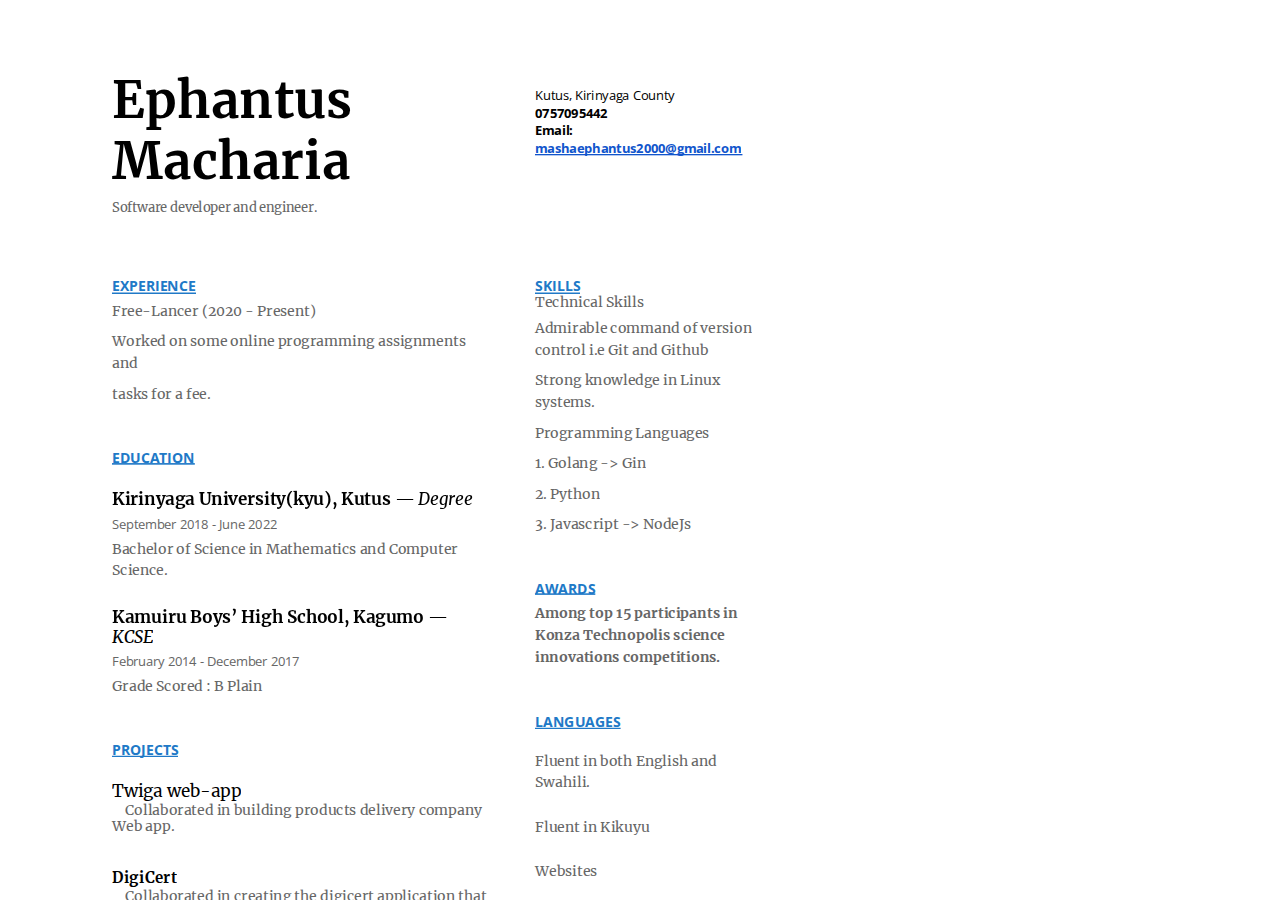
<file: templates/index.html>
<!DOCTYPE html>
<!-- Created by pdf2htmlEX (https://github.com/pdf2htmlEX/pdf2htmlEX) -->
<html xmlns="http://www.w3.org/1999/xhtml">
<head>
<meta charset="utf-8"/>
<meta name="generator" content="pdf2htmlEX"/>
<meta http-equiv="X-UA-Compatible" content="IE=edge,chrome=1"/>
<style type="text/css">
/* ! 
 * Base CSS for pdf2htmlEX
 * Copyright 2012,2013 Lu Wang <coolwanglu@gmail.com> 
 * https://github.com/pdf2htmlEX/pdf2htmlEX/blob/master/share/LICENSE
*/
body {
    zoom: 1.4;
}

#sidebar{
    position:absolute;
    top:0;
    left:0;
    bottom:0;
    width:250px;
    padding:0;
    margin:0;
    overflow:auto
}
#page-container{
    position:absolute;
    top:0;
    left:0;
    margin:0;
    padding:0;
    border:0
}
@media screen{
    #sidebar.opened+#page-container{
        left:250px
    }
    #page-container{
        bottom:0;
        right:0;
        overflow:auto
    }
    .loading-indicator{
        display:none
    }
    .loading-indicator.active{
        display:block;
        position:absolute;
        width:64px;
        height:64px;
        top:50%;
        left:50%;
        margin-top:-32px;
        margin-left:-32px
    }
    .loading-indicator img{
        position:absolute;
        top:0;
        left:0;
        bottom:0;
        right:0
    }
}
@media print{
    @page{
        margin:0
    }
    html{
        margin:0
    }
    body{
        margin:0;
        -webkit-print-color-adjust:exact
    }
    #sidebar{
        display:none
    }
    #page-container{
        width:auto;
        height:auto;
        overflow:visible;
        background-color:transparent
    }
    .d{
        display:none
    }
}
.pf{
    position:relative;
    background-color:white;
    overflow:hidden;
    margin:0;
    border:0
}
.pc{
    position:absolute;
    border:0;
    padding:0;
    margin:0;
    top:0;
    left:0;
    width:100%;
    height:100%;
    overflow:hidden;
    display:block;
    transform-origin:0 0;
    -ms-transform-origin:0 0;
    -webkit-transform-origin:0 0
}
.pc.opened{
    display:block
}
.bf{
    position:absolute;
    border:0;
    margin:0;
    top:0;
    bottom:0;
    width:100%;
    height:100%;
    -ms-user-select:none;
    -moz-user-select:none;
    -webkit-user-select:none;
    user-select:none
}
.bi{
    position:absolute;
    border:0;
    margin:0;
    -ms-user-select:none;
    -moz-user-select:none;
    -webkit-user-select:none;
    user-select:none
}
@media print{
    .pf{
        margin:0;
        box-shadow:none;
        page-break-after:always;
        page-break-inside:avoid
    }
    @-moz-document url-prefix(){
        .pf{
            overflow:visible;
            border:1px solid #fff
        }
        .pc{
            overflow:visible
        }
    }
}
.c{
    position:absolute;
    border:0;
    padding:0;
    margin:0;
    overflow:hidden;
    display:block
}
.t{
    position:absolute;
    white-space:pre;
    font-size:1px;
    transform-origin:0 100%;
    -ms-transform-origin:0 100%;
    -webkit-transform-origin:0 100%;
    unicode-bidi:bidi-override;
    -moz-font-feature-settings:"liga" 0
}
.t:after{
    content:''
}
.t:before{
    content:'';
    display:inline-block
}
.t span{
    position:relative;
    unicode-bidi:bidi-override
}
._{
    display:inline-block;
    color:transparent;
    z-index:-1
}
::selection{
    background:rgba(127,255,255,0.4)
}
::-moz-selection{
    background:rgba(127,255,255,0.4)
}
.pi{
    display:none
}
.d{
    position:absolute;
    transform-origin:0 100%;
    -ms-transform-origin:0 100%;
    -webkit-transform-origin:0 100%
}
.it{
    border:0;
    background-color:rgba(255,255,255,0.0)
}
.ir:hover{
    cursor:pointer
}
</style> 
<style type="text/css">
.ff0{font-family:sans-serif;visibility:hidden;}
@font-face{font-family:ff1;src:url('[data-uri]')format("woff");}.ff1{font-family:ff1;line-height:1.117000;font-style:normal;font-weight:normal;visibility:visible;}
@font-face{font-family:ff2;src:url('[data-uri]')format("woff");}.ff2{font-family:ff2;line-height:1.099000;font-style:normal;font-weight:normal;visibility:visible;}
@font-face{font-family:ff3;src:url('[data-uri]')format("woff");}.ff3{font-family:ff3;line-height:1.093750;font-style:normal;font-weight:normal;visibility:visible;}
@font-face{font-family:ff4;src:url('[data-uri]')format("woff");}.ff4{font-family:ff4;line-height:1.094238;font-style:normal;font-weight:normal;visibility:visible;}
@font-face{font-family:ff5;src:url('[data-uri]')format("woff");}.ff5{font-family:ff5;line-height:1.003000;font-style:normal;font-weight:normal;visibility:visible;}
.m0{transform:matrix(0.250000,0.000000,0.000000,0.250000,0,0);-ms-transform:matrix(0.250000,0.000000,0.000000,0.250000,0,0);-webkit-transform:matrix(0.250000,0.000000,0.000000,0.250000,0,0);}
.m1{transform:none;-ms-transform:none;-webkit-transform:none;}
.v0{vertical-align:0.000000px;}
.ls1{letter-spacing:0.000000px;}
.ls0{letter-spacing:11.376150px;}
.sc_{text-shadow:none;}
.sc0{text-shadow:-0.015em 0 transparent,0 0.015em transparent,0.015em 0 transparent,0 -0.015em  transparent;}
@media screen and (-webkit-min-device-pixel-ratio:0){
.sc_{-webkit-text-stroke:0px transparent;}
.sc0{-webkit-text-stroke:0.015em transparent;text-shadow:none;}
}
.ws0{word-spacing:-34.128000px;}
.ws4{word-spacing:-10.428000px;}
.ws2{word-spacing:-9.480000px;}
.ws3{word-spacing:-0.048000px;}
.ws1{word-spacing:-0.040000px;}
.ws5{word-spacing:0.000000px;}
._0{margin-left:-9.480000px;}
.fc3{color:rgb(32,121,199);}
.fc2{color:rgb(17,85,204);}
.fc1{color:rgb(102,102,102);}
.fc0{color:rgb(0,0,0);}
.fs1{font-size:36.000000px;}
.fs2{font-size:39.999999px;}
.fs4{font-size:44.000001px;}
.fs3{font-size:48.000000px;}
.fs0{font-size:144.000000px;}
.y0{bottom:-0.500000px;}
.y4{bottom:9.360000px;}
.y20{bottom:9.899998px;}
.y1f{bottom:21.899998px;}
.y3{bottom:32.939992px;}
.y1e{bottom:33.899998px;}
.y9{bottom:37.109993px;}
.y1d{bottom:46.439998px;}
.y8{bottom:49.859985px;}
.y36{bottom:56.609998px;}
.y7{bottom:62.609985px;}
.y35{bottom:69.359998px;}
.y21{bottom:69.449952px;}
.y6{bottom:75.359985px;}
.y2{bottom:76.439984px;}
.y1c{bottom:83.399998px;}
.y1b{bottom:95.399998px;}
.y34{bottom:96.649996px;}
.y1a{bottom:108.229998px;}
.ya{bottom:114.449952px;}
.y33{bottom:128.149996px;}
.y19{bottom:138.150028px;}
.y32{bottom:159.899998px;}
.y31{bottom:175.399996px;}
.y18{bottom:183.650028px;}
.y17{bottom:201.610028px;}
.y30{bottom:203.400028px;}
.y16{bottom:217.980028px;}
.y15{bottom:232.730028px;}
.y2f{bottom:249.150028px;}
.y2e{bottom:264.900028px;}
.y14{bottom:266.400028px;}
.y2d{bottom:280.650029px;}
.y13{bottom:281.900028px;}
.y2c{bottom:298.650028px;}
.y12{bottom:299.860058px;}
.y11{bottom:316.730058px;}
.y2b{bottom:344.400059px;}
.y10{bottom:346.650058px;}
.y2a{bottom:366.150059px;}
.y29{bottom:387.900059px;}
.yf{bottom:392.400059px;}
.y28{bottom:409.650059px;}
.ye{bottom:414.150058px;}
.yd{bottom:429.900059px;}
.y27{bottom:431.400058px;}
.y26{bottom:447.150059px;}
.yc{bottom:451.650059px;}
.y25{bottom:468.900058px;}
.yb{bottom:469.650058px;}
.y24{bottom:484.650059px;}
.y23{bottom:502.650058px;}
.y22{bottom:514.650058px;}
.y1{bottom:631.200012px;}
.y5{bottom:645.450012px;}
.h4{height:29.844000px;}
.h6{height:30.708984px;}
.h7{height:30.744141px;}
.ha{height:33.159999px;}
.h10{height:33.879999px;}
.h9{height:34.160155px;}
.hc{height:36.144000px;}
.he{height:37.268001px;}
.hd{height:39.792000px;}
.hb{height:40.656000px;}
.h5{height:104.249985px;}
.h2{height:118.499985px;}
.h3{height:121.968000px;}
.h8{height:516.750060px;}
.hf{height:561.750060px;}
.h0{height:792.000000px;}
.h1{height:792.500000px;}
.w3{width:191.999940px;}
.w2{width:302.250000px;}
.w0{width:612.000000px;}
.w1{width:612.500000px;}
.x0{left:0.000000px;}
.x2{left:7.500000px;}
.x4{left:16.976257px;}
.x1{left:72.449997px;}
.x3{left:374.700010px;}
@media print{
.v0{vertical-align:0.000000pt;}
.ls1{letter-spacing:0.000000pt;}
.ls0{letter-spacing:15.168200pt;}
.ws0{word-spacing:-45.504000pt;}
.ws4{word-spacing:-13.904000pt;}
.ws2{word-spacing:-12.640000pt;}
.ws3{word-spacing:-0.064000pt;}
.ws1{word-spacing:-0.053333pt;}
.ws5{word-spacing:0.000000pt;}
._0{margin-left:-12.640000pt;}
.fs1{font-size:48.000000pt;}
.fs2{font-size:53.333332pt;}
.fs4{font-size:58.666668pt;}
.fs3{font-size:64.000000pt;}
.fs0{font-size:192.000000pt;}
.y0{bottom:-0.666667pt;}
.y4{bottom:12.480000pt;}
.y20{bottom:13.199997pt;}
.y1f{bottom:29.199997pt;}
.y3{bottom:43.919989pt;}
.y1e{bottom:45.199997pt;}
.y9{bottom:49.479990pt;}
.y1d{bottom:61.919997pt;}
.y8{bottom:66.479980pt;}
.y36{bottom:75.479997pt;}
.y7{bottom:83.479980pt;}
.y35{bottom:92.479997pt;}
.y21{bottom:92.599936pt;}
.y6{bottom:100.479980pt;}
.y2{bottom:101.919978pt;}
.y1c{bottom:111.199997pt;}
.y1b{bottom:127.199997pt;}
.y34{bottom:128.866661pt;}
.y1a{bottom:144.306664pt;}
.ya{bottom:152.599936pt;}
.y33{bottom:170.866661pt;}
.y19{bottom:184.200038pt;}
.y32{bottom:213.199997pt;}
.y31{bottom:233.866661pt;}
.y18{bottom:244.866704pt;}
.y17{bottom:268.813371pt;}
.y30{bottom:271.200038pt;}
.y16{bottom:290.640038pt;}
.y15{bottom:310.306704pt;}
.y2f{bottom:332.200037pt;}
.y2e{bottom:353.200037pt;}
.y14{bottom:355.200037pt;}
.y2d{bottom:374.200038pt;}
.y13{bottom:375.866704pt;}
.y2c{bottom:398.200038pt;}
.y12{bottom:399.813411pt;}
.y11{bottom:422.306744pt;}
.y2b{bottom:459.200078pt;}
.y10{bottom:462.200078pt;}
.y2a{bottom:488.200078pt;}
.y29{bottom:517.200078pt;}
.yf{bottom:523.200078pt;}
.y28{bottom:546.200078pt;}
.ye{bottom:552.200077pt;}
.yd{bottom:573.200078pt;}
.y27{bottom:575.200077pt;}
.y26{bottom:596.200078pt;}
.yc{bottom:602.200078pt;}
.y25{bottom:625.200077pt;}
.yb{bottom:626.200078pt;}
.y24{bottom:646.200078pt;}
.y23{bottom:670.200077pt;}
.y22{bottom:686.200078pt;}
.y1{bottom:841.600016pt;}
.y5{bottom:860.600016pt;}
.h4{height:39.792000pt;}
.h6{height:40.945313pt;}
.h7{height:40.992188pt;}
.ha{height:44.213332pt;}
.h10{height:45.173332pt;}
.h9{height:45.546874pt;}
.hc{height:48.192000pt;}
.he{height:49.690668pt;}
.hd{height:53.056000pt;}
.hb{height:54.208000pt;}
.h5{height:138.999980pt;}
.h2{height:157.999980pt;}
.h3{height:162.624000pt;}
.h8{height:689.000080pt;}
.hf{height:749.000080pt;}
.h0{height:1056.000000pt;}
.h1{height:1056.666667pt;}
.w3{width:255.999920pt;}
.w2{width:403.000000pt;}
.w0{width:816.000000pt;}
.w1{width:816.666667pt;}
.x0{left:0.000000pt;}
.x2{left:10.000000pt;}
.x4{left:22.635010pt;}
.x1{left:96.599996pt;}
.x3{left:499.600013pt;}
}
</style>
<script>
/*
 Copyright 2012 Mozilla Foundation 
 Copyright 2013 Lu Wang <coolwanglu@gmail.com>
 Apachine License Version 2.0 
*/
(function() {
    function b(a, b, e, f) {
        var c = (a.className || "").split(/\s+/g);
        "" === c[0] && c.shift();
        var d = c.indexOf(b);
        0 > d && e && c.push(b);
        0 <= d && f && c.splice(d, 1);
        a.className = c.join(" ");
        return 0 <= d
    }
    if (!("classList" in document.createElement("div"))) {
        var e = {
            add: function(a) {
                b(this.element, a, !0, !1)
            },
            contains: function(a) {
                return b(this.element, a, !1, !1)
            },
            remove: function(a) {
                b(this.element, a, !1, !0)
            },
            toggle: function(a) {
                b(this.element, a, !0, !0)
            }
        };
        Object.defineProperty(HTMLElement.prototype, "classList", {
            get: function() {
                if (this._classList) return this._classList;
                var a = Object.create(e, {
                    element: {
                        value: this,
                        writable: !1,
                        enumerable: !0
                    }
                });
                Object.defineProperty(this, "_classList", {
                    value: a,
                    writable: !1,
                    enumerable: !1
                });
                return a
            },
            enumerable: !0
        })
    }
})();
</script>
    <script>
    (function() {
        /*
         pdf2htmlEX.js: Core UI functions for pdf2htmlEX 
         Copyright 2012,2013 Lu Wang <coolwanglu@gmail.com> and other contributors 
         https://github.com/pdf2htmlEX/pdf2htmlEX/blob/master/share/LICENSE 
        */
        var pdf2htmlEX = window.pdf2htmlEX = window.pdf2htmlEX || {},
            CSS_CLASS_NAMES = {
                page_frame: "pf",
                page_content_box: "pc",
                page_data: "pi",
                background_image: "bi",
                link: "l",
                input_radio: "ir",
                __dummy__: "no comma"
            },
            DEFAULT_CONFIG = {
                container_id: "page-container",
                sidebar_id: "sidebar",
                outline_id: "outline",
                loading_indicator_cls: "loading-indicator",
                preload_pages: 3,
                render_timeout: 100,
                scale_step: 0.9,
                key_handler: !0,
                hashchange_handler: !0,
                view_history_handler: !0,
                __dummy__: "no comma"
            },
            EPS = 1E-6;

        function invert(a) {
            var b = a[0] * a[3] - a[1] * a[2];
            return [a[3] / b, -a[1] / b, -a[2] / b, a[0] / b, (a[2] * a[5] - a[3] * a[4]) / b, (a[1] * a[4] - a[0] * a[5]) / b]
        }

        function transform(a, b) {
            return [a[0] * b[0] + a[2] * b[1] + a[4], a[1] * b[0] + a[3] * b[1] + a[5]]
        }

        function get_page_number(a) {
            return parseInt(a.getAttribute("data-page-no"), 16)
        }

        function disable_dragstart(a) {
            for (var b = 0, c = a.length; b < c; ++b) a[b].addEventListener("dragstart", function() {
                return !1
            }, !1)
        }

        function clone_and_extend_objs(a) {
            for (var b = {}, c = 0, e = arguments.length; c < e; ++c) {
                var h = arguments[c],
                    d;
                for (d in h) h.hasOwnProperty(d) && (b[d] = h[d])
            }
            return b
        }

        function Page(a) {
            if (a) {
                this.shown = this.loaded = !1;
                this.page = a;
                this.num = get_page_number(a);
                this.original_height = a.clientHeight;
                this.original_width = a.clientWidth;
                var b = a.getElementsByClassName(CSS_CLASS_NAMES.page_content_box)[0];
                b && (this.content_box = b, this.original_scale = this.cur_scale = this.original_height / b.clientHeight, this.page_data = JSON.parse(a.getElementsByClassName(CSS_CLASS_NAMES.page_data)[0].getAttribute("data-data")), this.ctm = this.page_data.ctm, this.ictm = invert(this.ctm), this.loaded = !0)
            }
        }
        Page.prototype = {
            hide: function() {
                this.loaded && this.shown && (this.content_box.classList.remove("opened"), this.shown = !1)
            },
            show: function() {
                this.loaded && !this.shown && (this.content_box.classList.add("opened"), this.shown = !0)
            },
            rescale: function(a) {
                this.cur_scale = 0 === a ? this.original_scale : a;
                this.loaded && (a = this.content_box.style, a.msTransform = a.webkitTransform = a.transform = "scale(" + this.cur_scale.toFixed(3) + ")");
                a = this.page.style;
                a.height = this.original_height * this.cur_scale + "px";
                a.width = this.original_width * this.cur_scale +
                    "px"
            },
            view_position: function() {
                var a = this.page,
                    b = a.parentNode;
                return [b.scrollLeft - a.offsetLeft - a.clientLeft, b.scrollTop - a.offsetTop - a.clientTop]
            },
            height: function() {
                return this.page.clientHeight
            },
            width: function() {
                return this.page.clientWidth
            }
        };

        function Viewer(a) {
            this.config = clone_and_extend_objs(DEFAULT_CONFIG, 0 < arguments.length ? a : {});
            this.pages_loading = [];
            this.init_before_loading_content();
            var b = this;
            document.addEventListener("DOMContentLoaded", function() {
                b.init_after_loading_content()
            }, !1)
        }
        Viewer.prototype = {
            scale: 1,
            cur_page_idx: 0,
            first_page_idx: 0,
            init_before_loading_content: function() {
                this.pre_hide_pages()
            },
            initialize_radio_button: function() {
                for (var a = document.getElementsByClassName(CSS_CLASS_NAMES.input_radio), b = 0; b < a.length; b++) a[b].addEventListener("click", function() {
                    this.classList.toggle("checked")
                })
            },
            init_after_loading_content: function() {
                this.sidebar = document.getElementById(this.config.sidebar_id);
                this.outline = document.getElementById(this.config.outline_id);
                this.container = document.getElementById(this.config.container_id);
                this.loading_indicator = document.getElementsByClassName(this.config.loading_indicator_cls)[0];
                for (var a = !0, b = this.outline.childNodes, c = 0, e = b.length; c < e; ++c)
                    if ("ul" === b[c].nodeName.toLowerCase()) {
                        a = !1;
                        break
                    } a || this.sidebar.classList.add("opened");
                this.find_pages();
                if (0 != this.pages.length) {
                    disable_dragstart(document.getElementsByClassName(CSS_CLASS_NAMES.background_image));
                    this.config.key_handler && this.register_key_handler();
                    var h = this;
                    this.config.hashchange_handler && window.addEventListener("hashchange",
                        function(a) {
                            h.navigate_to_dest(document.location.hash.substring(1))
                        }, !1);
                    this.config.view_history_handler && window.addEventListener("popstate", function(a) {
                        a.state && h.navigate_to_dest(a.state)
                    }, !1);
                    this.container.addEventListener("scroll", function() {
                        h.update_page_idx();
                        h.schedule_render(!0)
                    }, !1);
                    [this.container, this.outline].forEach(function(a) {
                        a.addEventListener("click", h.link_handler.bind(h), !1)
                    });
                    this.initialize_radio_button();
                    this.render()
                }
            },
            find_pages: function() {
                for (var a = [], b = {}, c = this.container.childNodes,
                        e = 0, h = c.length; e < h; ++e) {
                    var d = c[e];
                    d.nodeType === Node.ELEMENT_NODE && d.classList.contains(CSS_CLASS_NAMES.page_frame) && (d = new Page(d), a.push(d), b[d.num] = a.length - 1)
                }
                this.pages = a;
                this.page_map = b
            },
            load_page: function(a, b, c) {
                var e = this.pages;
                if (!(a >= e.length || (e = e[a], e.loaded || this.pages_loading[a]))) {
                    var e = e.page,
                        h = e.getAttribute("data-page-url");
                    if (h) {
                        this.pages_loading[a] = !0;
                        var d = e.getElementsByClassName(this.config.loading_indicator_cls)[0];
                        "undefined" === typeof d && (d = this.loading_indicator.cloneNode(!0),
                            d.classList.add("active"), e.appendChild(d));
                        var f = this,
                            g = new XMLHttpRequest;
                        g.open("GET", h, !0);
                        g.onload = function() {
                            if (200 === g.status || 0 === g.status) {
                                var b = document.createElement("div");
                                b.innerHTML = g.responseText;
                                for (var d = null, b = b.childNodes, e = 0, h = b.length; e < h; ++e) {
                                    var p = b[e];
                                    if (p.nodeType === Node.ELEMENT_NODE && p.classList.contains(CSS_CLASS_NAMES.page_frame)) {
                                        d = p;
                                        break
                                    }
                                }
                                b = f.pages[a];
                                f.container.replaceChild(d, b.page);
                                b = new Page(d);
                                f.pages[a] = b;
                                b.hide();
                                b.rescale(f.scale);
                                disable_dragstart(d.getElementsByClassName(CSS_CLASS_NAMES.background_image));
                                f.schedule_render(!1);
                                c && c(b)
                            }
                            delete f.pages_loading[a]
                        };
                        g.send(null)
                    }
                    void 0 === b && (b = this.config.preload_pages);
                    0 < --b && (f = this, setTimeout(function() {
                        f.load_page(a + 1, b)
                    }, 0))
                }
            },
            pre_hide_pages: function() {
                var a = "@media screen{." + CSS_CLASS_NAMES.page_content_box + "{display:none;}}",
                    b = document.createElement("style");
                b.styleSheet ? b.styleSheet.cssText = a : b.appendChild(document.createTextNode(a));
                document.head.appendChild(b)
            },
            render: function() {
                for (var a = this.container, b = a.scrollTop, c = a.clientHeight, a = b - c, b =
                        b + c + c, c = this.pages, e = 0, h = c.length; e < h; ++e) {
                    var d = c[e],
                        f = d.page,
                        g = f.offsetTop + f.clientTop,
                        f = g + f.clientHeight;
                    g <= b && f >= a ? d.loaded ? d.show() : this.load_page(e) : d.hide()
                }
            },
            update_page_idx: function() {
                var a = this.pages,
                    b = a.length;
                if (!(2 > b)) {
                    for (var c = this.container, e = c.scrollTop, c = e + c.clientHeight, h = -1, d = b, f = d - h; 1 < f;) {
                        var g = h + Math.floor(f / 2),
                            f = a[g].page;
                        f.offsetTop + f.clientTop + f.clientHeight >= e ? d = g : h = g;
                        f = d - h
                    }
                    this.first_page_idx = d;
                    for (var g = h = this.cur_page_idx, k = 0; d < b; ++d) {
                        var f = a[d].page,
                            l = f.offsetTop + f.clientTop,
                            f = f.clientHeight;
                        if (l > c) break;
                        f = (Math.min(c, l + f) - Math.max(e, l)) / f;
                        if (d === h && Math.abs(f - 1) <= EPS) {
                            g = h;
                            break
                        }
                        f > k && (k = f, g = d)
                    }
                    this.cur_page_idx = g
                }
            },
            schedule_render: function(a) {
                if (void 0 !== this.render_timer) {
                    if (!a) return;
                    clearTimeout(this.render_timer)
                }
                var b = this;
                this.render_timer = setTimeout(function() {
                    delete b.render_timer;
                    b.render()
                }, this.config.render_timeout)
            },
            register_key_handler: function() {
                var a = this;
                window.addEventListener("DOMMouseScroll", function(b) {
                    if (b.ctrlKey) {
                        b.preventDefault();
                        var c = a.container,
                            e = c.getBoundingClientRect(),
                            c = [b.clientX - e.left - c.clientLeft, b.clientY - e.top - c.clientTop];
                        a.rescale(Math.pow(a.config.scale_step, b.detail), !0, c)
                    }
                }, !1);
                window.addEventListener("keydown", function(b) {
                    var c = !1,
                        e = b.ctrlKey || b.metaKey,
                        h = b.altKey;
                    switch (b.keyCode) {
                        case 61:
                        case 107:
                        case 187:
                            e && (a.rescale(1 / a.config.scale_step, !0), c = !0);
                            break;
                        case 173:
                        case 109:
                        case 189:
                            e && (a.rescale(a.config.scale_step, !0), c = !0);
                            break;
                        case 48:
                            e && (a.rescale(0, !1), c = !0);
                            break;
                        case 33:
                            h ? a.scroll_to(a.cur_page_idx - 1) : a.container.scrollTop -=
                                a.container.clientHeight;
                            c = !0;
                            break;
                        case 34:
                            h ? a.scroll_to(a.cur_page_idx + 1) : a.container.scrollTop += a.container.clientHeight;
                            c = !0;
                            break;
                        case 35:
                            a.container.scrollTop = a.container.scrollHeight;
                            c = !0;
                            break;
                        case 36:
                            a.container.scrollTop = 0, c = !0
                    }
                    c && b.preventDefault()
                }, !1)
            },
            rescale: function(a, b, c) {
                var e = this.scale;
                this.scale = a = 0 === a ? 1 : b ? e * a : a;
                c || (c = [0, 0]);
                b = this.container;
                c[0] += b.scrollLeft;
                c[1] += b.scrollTop;
                for (var h = this.pages, d = h.length, f = this.first_page_idx; f < d; ++f) {
                    var g = h[f].page;
                    if (g.offsetTop + g.clientTop >=
                        c[1]) break
                }
                g = f - 1;
                0 > g && (g = 0);
                var g = h[g].page,
                    k = g.clientWidth,
                    f = g.clientHeight,
                    l = g.offsetLeft + g.clientLeft,
                    m = c[0] - l;
                0 > m ? m = 0 : m > k && (m = k);
                k = g.offsetTop + g.clientTop;
                c = c[1] - k;
                0 > c ? c = 0 : c > f && (c = f);
                for (f = 0; f < d; ++f) h[f].rescale(a);
                b.scrollLeft += m / e * a + g.offsetLeft + g.clientLeft - m - l;
                b.scrollTop += c / e * a + g.offsetTop + g.clientTop - c - k;
                this.schedule_render(!0)
            },
            fit_width: function() {
                var a = this.cur_page_idx;
                this.rescale(this.container.clientWidth / this.pages[a].width(), !0);
                this.scroll_to(a)
            },
            fit_height: function() {
                var a = this.cur_page_idx;
                this.rescale(this.container.clientHeight / this.pages[a].height(), !0);
                this.scroll_to(a)
            },
            get_containing_page: function(a) {
                for (; a;) {
                    if (a.nodeType === Node.ELEMENT_NODE && a.classList.contains(CSS_CLASS_NAMES.page_frame)) {
                        a = get_page_number(a);
                        var b = this.page_map;
                        return a in b ? this.pages[b[a]] : null
                    }
                    a = a.parentNode
                }
                return null
            },
            link_handler: function(a) {
                var b = a.target,
                    c = b.getAttribute("data-dest-detail");
                if (c) {
                    if (this.config.view_history_handler) try {
                        var e = this.get_current_view_hash();
                        window.history.replaceState(e,
                            "", "#" + e);
                        window.history.pushState(c, "", "#" + c)
                    } catch (h) {}
                    this.navigate_to_dest(c, this.get_containing_page(b));
                    a.preventDefault()
                }
            },
            navigate_to_dest: function(a, b) {
                try {
                    var c = JSON.parse(a)
                } catch (e) {
                    return
                }
                if (c instanceof Array) {
                    var h = c[0],
                        d = this.page_map;
                    if (h in d) {
                        for (var f = d[h], h = this.pages[f], d = 2, g = c.length; d < g; ++d) {
                            var k = c[d];
                            if (null !== k && "number" !== typeof k) return
                        }
                        for (; 6 > c.length;) c.push(null);
                        var g = b || this.pages[this.cur_page_idx],
                            d = g.view_position(),
                            d = transform(g.ictm, [d[0], g.height() - d[1]]),
                            g = this.scale,
                            l = [0, 0],
                            m = !0,
                            k = !1,
                            n = this.scale;
                        switch (c[1]) {
                            case "XYZ":
                                l = [null === c[2] ? d[0] : c[2] * n, null === c[3] ? d[1] : c[3] * n];
                                g = c[4];
                                if (null === g || 0 === g) g = this.scale;
                                k = !0;
                                break;
                            case "Fit":
                            case "FitB":
                                l = [0, 0];
                                k = !0;
                                break;
                            case "FitH":
                            case "FitBH":
                                l = [0, null === c[2] ? d[1] : c[2] * n];
                                k = !0;
                                break;
                            case "FitV":
                            case "FitBV":
                                l = [null === c[2] ? d[0] : c[2] * n, 0];
                                k = !0;
                                break;
                            case "FitR":
                                l = [c[2] * n, c[5] * n], m = !1, k = !0
                        }
                        if (k) {
                            this.rescale(g, !1);
                            var p = this,
                                c = function(a) {
                                    l = transform(a.ctm, l);
                                    m && (l[1] = a.height() - l[1]);
                                    p.scroll_to(f, l)
                                };
                            h.loaded ?
                                c(h) : (this.load_page(f, void 0, c), this.scroll_to(f))
                        }
                    }
                }
            },
            scroll_to: function(a, b) {
                var c = this.pages;
                if (!(0 > a || a >= c.length)) {
                    c = c[a].view_position();
                    void 0 === b && (b = [0, 0]);
                    var e = this.container;
                    e.scrollLeft += b[0] - c[0];
                    e.scrollTop += b[1] - c[1]
                }
            },
            get_current_view_hash: function() {
                var a = [],
                    b = this.pages[this.cur_page_idx];
                a.push(b.num);
                a.push("XYZ");
                var c = b.view_position(),
                    c = transform(b.ictm, [c[0], b.height() - c[1]]);
                a.push(c[0] / this.scale);
                a.push(c[1] / this.scale);
                a.push(this.scale);
                return JSON.stringify(a)
            }
        };
        pdf2htmlEX.Viewer = Viewer;
    })();
</script>
<script>
    try{
        pdf2htmlEX.defaultViewer = new pdf2htmlEX.Viewer({});
    }catch(e){}
</script>

    <title>My Resume</title>

</head>
    <body>
    <div id="sidebar">
    <div id="outline">
    </div>
    </div>
    <div id="page-container">
    <div id="pf1" class="pf w0 h0" data-page-no="1"><div class="pc pc1 w0 h0"><img class="bi x0 y0 w1 h1" alt="" src="[data-uri]"/><div class="c x1 y1 w2 h2"><div class="t m0 x2 h3 y2 ff1 fs0 fc0 sc0 ls1 ws0">Ephantus</div><div class="t m0 x2 h3 y3 ff1 fs0 fc0 sc0 ls1 ws0">Macharia</div><div class="t m0 x2 h4 y4 ff2 fs1 fc1 sc0 ls1 ws5">Software developer and engineer.</div></div><div class="c x3 y5 w3 h5"><div class="t m0 x2 h6 y6 ff3 fs1 fc0 sc0 ls1 ws5">Kutus, Kirinyaga County</div><div class="t m0 x2 h7 y7 ff4 fs1 fc0 sc0 ls1">0757095442</div><div class="t m0 x2 h7 y8 ff4 fs1 fc0 sc0 ls1">Email:</div><div class="t m0 x2 h7 y9 ff4 fs1 fc2 sc0 ls1">mashaephantus2000@gmail.com</div></div><div class="c x1 ya w2 h8"><div class="t m0 x2 h9 yb ff4 fs2 fc3 sc0 ls1 ws1">EXPERIENCE</div><div class="t m0 x2 ha yc ff2 fs2 fc1 sc0 ls1 ws5">Free-Lancer (2020 - Present)</div><div class="t m0 x2 ha yd ff2 fs2 fc1 sc0 ls1 ws5">Worked on some online programming assignments</div><div class="t m0 x2 ha ye ff2 fs2 fc1 sc0 ls1 ws2">and</div><div class="t m0 x2 ha yf ff2 fs2 fc1 sc0 ls1 ws5">tasks for a fee.</div><div class="t m0 x2 h9 y10 ff4 fs2 fc3 sc0 ls1 ws1">EDUCATION</div><div class="t m0 x2 hb y11 ff1 fs3 fc0 sc0 ls1 ws5">Kirinyaga University(kyu), Kutus<span class="_"> </span><span class="ff2 ls0">—</span><span class="ff5 ws3">Degree</span></div><div class="t m0 x2 h6 y12 ff3 fs1 fc1 sc0 ls1 ws5">September 2018 - June 2022</div><div class="t m0 x2 ha y13 ff2 fs2 fc1 sc0 ls1 ws5">Bachelor of Science in Mathematics and Computer</div><div class="t m0 x2 ha y14 ff2 fs2 fc1 sc0 ls1 ws2">Science.</div><div class="t m0 x2 hb y15 ff1 fs3 fc0 sc0 ls1 ws5">Kamuiru Boys’ High School, Kagumo<span class="_"> </span><span class="ff2">—</span></div><div class="t m0 x2 hc y16 ff5 fs3 fc0 sc0 ls1 ws3">KCSE</div><div class="t m0 x2 h6 y17 ff3 fs1 fc1 sc0 ls1 ws5">February 2014 - December 2017</div><div class="t m0 x2 ha y18 ff2 fs2 fc1 sc0 ls1 ws5">Grade Scored : B Plain</div><div class="t m0 x2 h9 y19 ff4 fs2 fc3 sc0 ls1 ws1">PROJECTS</div><div class="t m0 x2 hd y1a ff2 fs3 fc0 sc0 ls1 ws5">Twiga web-app</div><div class="t m0 x4 ha y1b ff2 fs2 fc1 sc0 ls1 ws5">Collaborated in building products delivery company</div><div class="t m0 x2 ha y1c ff2 fs2 fc1 sc0 ls1 ws5">Web app.</div><div class="t m0 x2 he y1d ff1 fs4 fc0 sc0 ls1 ws4">DigiCert</div><div class="t m0 x4 ha y1e ff2 fs2 fc1 sc0 ls1 ws5">Collaborated in creating the digicert application that</div><div class="t m0 x2 ha y1f ff2 fs2 fc1 sc0 ls1 ws2">ranked</div><div class="t m0 x2 ha y20 ff2 fs2 fc1 sc0 ls1 ws5">Top 15 in Konza technopolis innovations competitions.</div></div><div class="c x3 y21 w3 hf"><div class="t m0 x2 h9 y22 ff4 fs2 fc3 sc0 ls1 ws1">SKILLS</div><div class="t m0 x2 ha y23 ff2 fs2 fc1 sc0 ls1 ws5">Technical Skills</div><div class="t m0 x2 ha y24 ff2 fs2 fc1 sc0 ls1 ws5"> <span class="_ _0"></span>Admirable command of version</div><div class="t m0 x2 ha y25 ff2 fs2 fc1 sc0 ls1 ws5">control i.e Git and Github</div><div class="t m0 x2 ha y26 ff2 fs2 fc1 sc0 ls1 ws5"> <span class="_ _0"></span>Strong knowledge in Linux</div><div class="t m0 x2 ha y27 ff2 fs2 fc1 sc0 ls1 ws2">systems.</div><div class="t m0 x2 ha y28 ff2 fs2 fc1 sc0 ls1 ws5"> <span class="_ _0"></span>Programming Languages</div><div class="t m0 x2 ha y29 ff2 fs2 fc1 sc0 ls1 ws5"> <span class="_ _0"></span>1. Golang -&gt; Gin</div><div class="t m0 x2 ha y2a ff2 fs2 fc1 sc0 ls1 ws5"> <span class="_ _0"></span>2. Python</div><div class="t m0 x2 ha y2b ff2 fs2 fc1 sc0 ls1 ws5"> <span class="_ _0"></span>3. Javascript -&gt; NodeJs</div><div class="t m0 x2 h9 y2c ff4 fs2 fc3 sc0 ls1 ws1">AWARDS</div><div class="t m0 x2 h10 y2d ff1 fs2 fc1 sc0 ls1 ws5">Among top 15 participants in</div><div class="t m0 x2 h10 y2e ff1 fs2 fc1 sc0 ls1 ws5">Konza Technopolis science</div><div class="t m0 x2 h10 y2f ff1 fs2 fc1 sc0 ls1 ws5">innovations competitions.</div><div class="t m0 x2 h9 y30 ff4 fs2 fc3 sc0 ls1 ws1">LANGUAGES</div><div class="t m0 x2 ha y31 ff2 fs2 fc1 sc0 ls1 ws5">Fluent in both English and</div><div class="t m0 x2 ha y32 ff2 fs2 fc1 sc0 ls1 ws2">Swahili.</div><div class="t m0 x2 ha y33 ff2 fs2 fc1 sc0 ls1 ws5">Fluent in Kikuyu</div><div class="t m0 x2 ha y34 ff2 fs2 fc1 sc0 ls1 ws2">Websites</div><div class="t m0 x2 h7 y35 ff4 fs1 fc0 sc0 ls1">linkedin.com/in/ephantus-gicobi</div><div class="t m0 x2 h7 y36 ff4 fs1 fc0 sc0 ls1">https://github.com/gem-404</div></div><a class="l" href="mailto:mashaephantus2000@gmail.com"><div class="d m1" style="border-style:none;position:absolute;left:382.199980px;bottom:680.400020px;width:147.783660px;height:10.799990px;background-color:rgba(255,255,255,0.000001);"></div></a></div><div class="pi" data-data='{"ctm":[1.000000,0.000000,0.000000,1.000000,0.000000,0.000000]}'></div></div>
    <div id="pf2" class="pf w0 h0" data-page-no="2"><div class="pc pc2 w0 h0"><img class="bi x0 y0 w1 h1" alt="" src="[data-uri]"/></div><div class="pi" data-data='{"ctm":[1.000000,0.000000,0.000000,1.000000,0.000000,0.000000]}'></div></div>
    </div>
    <div class="loading-indicator">
    <img alt="" src="[data-uri]"/>
    </div>
</body>
</html>
</file>
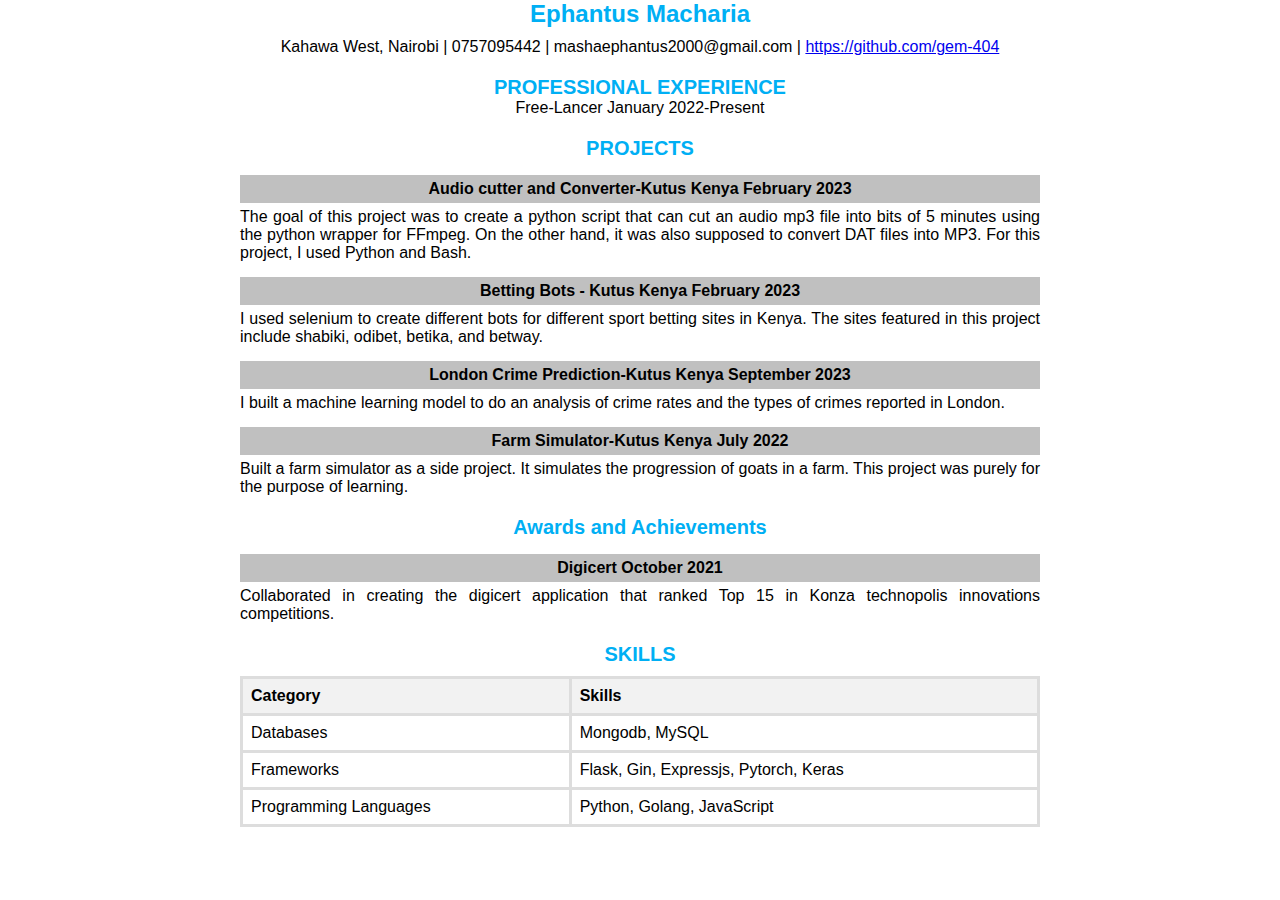
<file: main.html>
<!DOCTYPE html>
<html lang="en">
<head>
    <meta charset="UTF-8">
    <meta name="viewport" content="width=device-width, initial-scale=1.0">
    <title>Ephantus Macharia's Resume</title>
    <style>
        body {
            font-family: Arial, sans-serif;
            margin: 0;
            padding: 0;
            display: flex;
            justify-content: center;
            align-items: center;
            flex-direction: column;
        }
        .content {
            width: 80%;
            max-width: 800px;
        }
        .header {
            font-size: 24px;
            font-weight: bold;
            text-align: center;
            color: #00aff4;
        }
        .sub-header {
            font-size: 20px;
            margin-top: 20px;
            font-weight: bold;
            text-align: center;
            color: #00aff4;
        }
        .contact-info, .project-description, .skills-table {
            margin-top: 10px;
            text-align: center;
        }
        .project-title {
            font-weight: bold;
            margin-top: 15px;
            background-color: #c0c0c0;
            padding: 5px;
            text-align: center;
        }
        .project-description {
            margin-top: 5px;
            text-align: justify;
            text-justify: inter-word;
            width: 90ch;
            max-width: 100%;
            margin-left: auto;
            margin-right: auto;
        }
        table {
            width: 100%;
            border-collapse: collapse;
            margin-top: 20px;
        }
        th, td {
            border: 3px solid #ddd;
            padding: 8px;
            text-align: left;
        }
        th {
            background-color: #f2f2f2;
        }
    </style>
</head>
<body>
    <div class="content">
        <div class="header">Ephantus Macharia</div>
        <div class="contact-info">Kahawa West, Nairobi | 0757095442 | mashaephantus2000@gmail.com | <a href="https://github.com/gem-404">https://github.com/gem-404</a></div>
        
        <div class="sub-header">PROFESSIONAL EXPERIENCE</div>
        <div style="text-align: center;">Free-Lancer January 2022-Present</div>
        
        <div class="sub-header">PROJECTS</div>
        <div class="project-title">Audio cutter and Converter-Kutus Kenya February 2023</div>
        <div class="project-description">
            The goal of this project was to create a python script that can cut an audio mp3 file into bits of 5 minutes using the python wrapper for FFmpeg. On the other hand, it was also supposed to convert DAT files into MP3. For this project, I used Python and Bash.
        </div>
        
        <div class="project-title">Betting Bots - Kutus Kenya February 2023</div>
        <div class="project-description">
            I used selenium to create different bots for different sport betting sites in Kenya. The sites featured in this project include shabiki, odibet, betika, and betway.
        </div>
        
        <div class="project-title">London Crime Prediction-Kutus Kenya September 2023</div>
        <div class="project-description">
            I built a machine learning model to do an analysis of crime rates and the types of crimes reported in London.
        </div>
        
        <div class="project-title">Farm Simulator-Kutus Kenya July 2022</div>
        <div class="project-description">
            Built a farm simulator as a side project. It simulates the progression of goats in a farm. This project was purely for the purpose of learning.
        </div>
        
        <div class="sub-header">Awards and Achievements</div>
        <div class="project-title">Digicert October 2021</div>
        <div class="project-description">
            Collaborated in creating the digicert application that ranked Top 15 in Konza technopolis innovations competitions.
        </div>
        
        <div class="sub-header">SKILLS</div>
        <table class="skills-table">
            <tr>
                <th>Category</th>
                <th>Skills</th>
            </tr>
            <tr>
                <td>Databases</td>
                <td>Mongodb, MySQL</td>
            </tr>
            <tr>
                <td>Frameworks</td>
                <td>Flask, Gin, Expressjs, Pytorch, Keras</td>
            </tr>
            <tr>
                <td>Programming Languages</td>
                <td>Python, Golang, JavaScript</td>
            </tr>
        </table>
    </div>
</body>
</html>
</file>
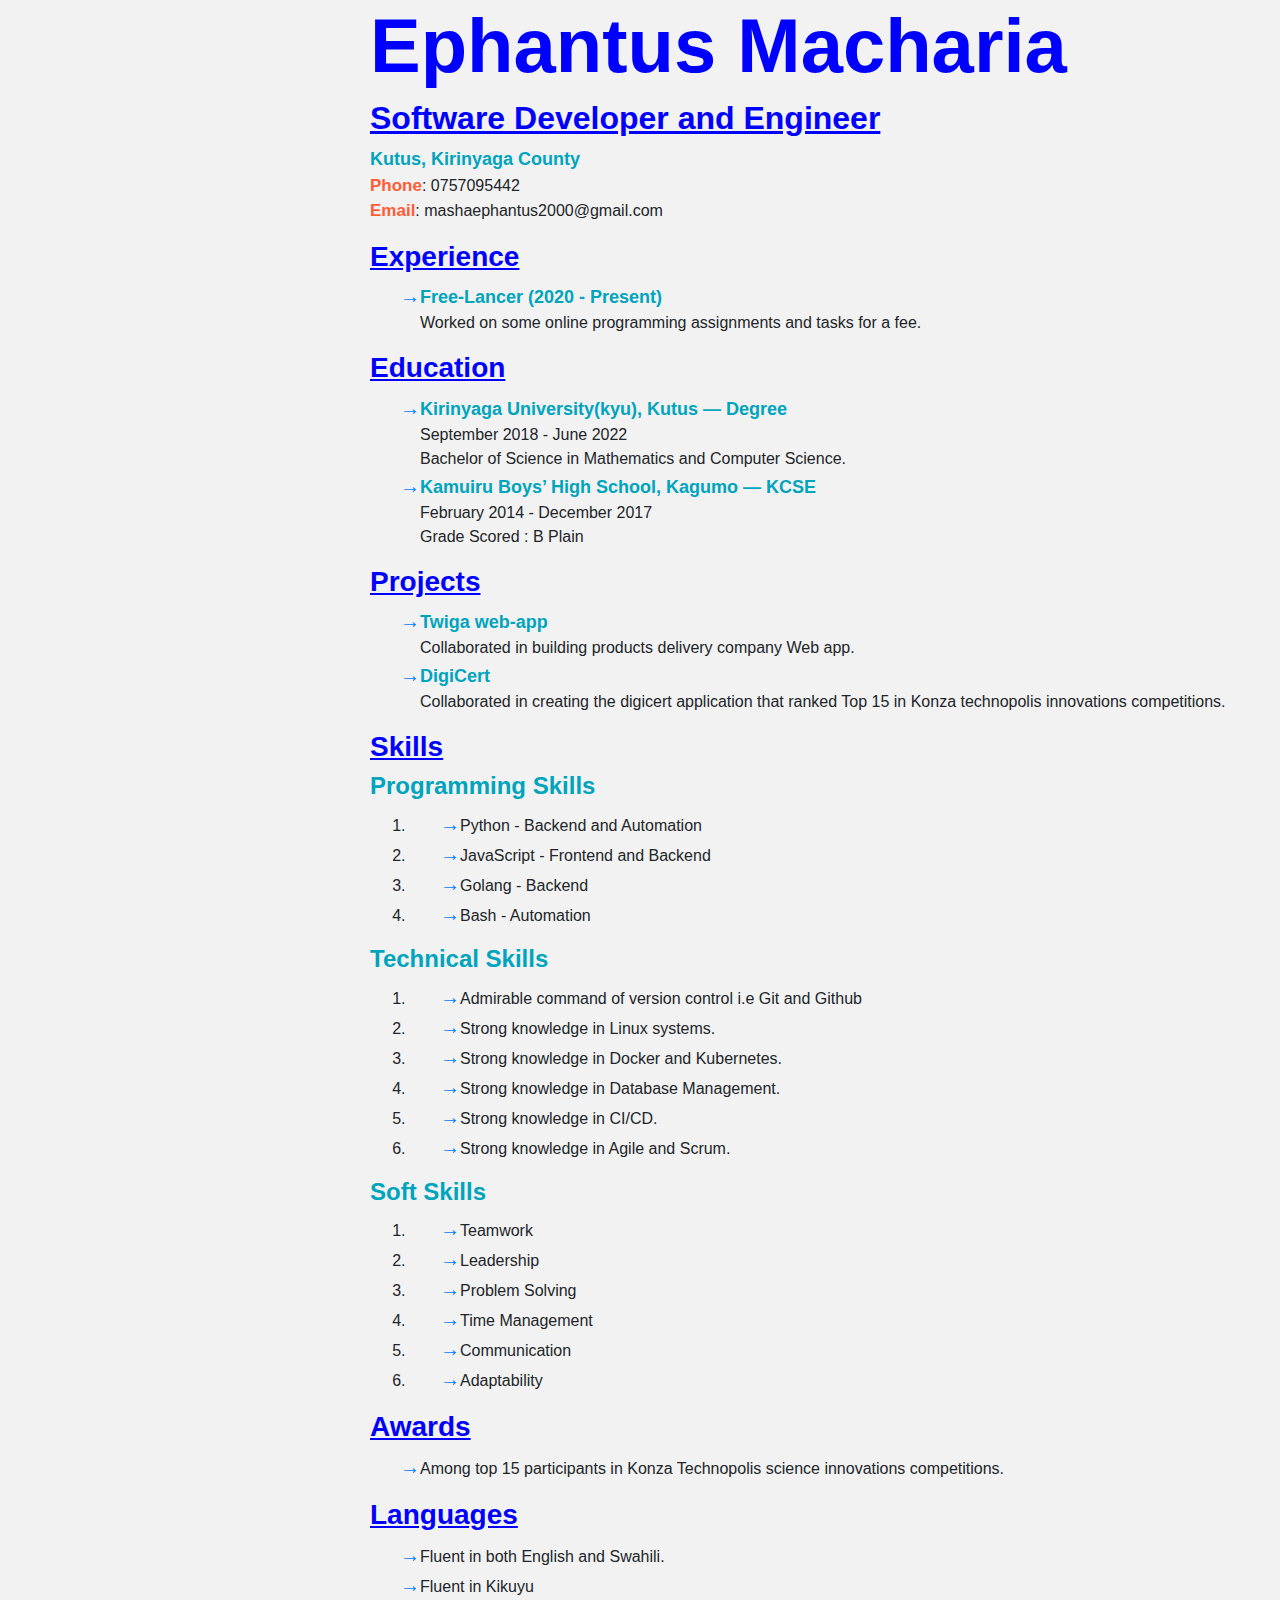
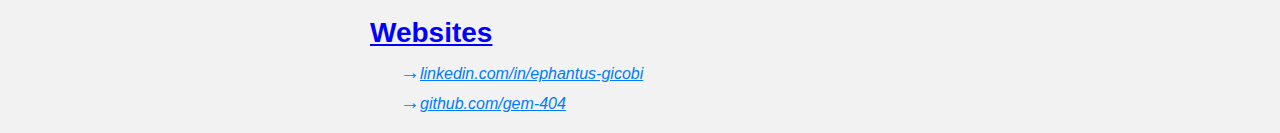
<file: templates/inde.html>
<!DOCTYPE html>
<html>
<head>
	<title>Curriculum Vitae</title>
	<!-- Bootstrap CSS -->
	<link rel="stylesheet" href="https://maxcdn.bootstrapcdn.com/bootstrap/4.0.0/css/bootstrap.min.css" integrity="sha384-Gn5384xqQ1aoWXA+058RXPxPg6fy4IWvTNh0E263XmFcJlSAwiGgFAW/dAiS6JXm" crossorigin="anonymous">
	<!-- Custom CSS -->
	<style>
		body {
			background-color: #f2f2f2;
			font-family: Helvetica, sans-serif;
		}
		h1, h2, h3, h4 {
			font-weight: bold;
            color: blue;
		}

        h3 {
            text-decoration: underline;
        }

		ul {
			list-style-type: none;
			padding-left: 0;
		}
        ul + li {
            padding-top: 10px;
        }
        li {
            padding-left: 50px;
        }
		li::before {
			content: "\2192";
            font-size: 20px;
			color: #007bff;
			font-weight: bold;
			display: inline-block;
			width: 1em;
			margin-left: -1em;
		}
        li > a {
            font-style: oblique;
            text-decoration: underline;
        }
        span {
            color: #00A4BD;
            font-size: large;
            font-weight: bold;
        }
	</style>
</head>
<body>
	<div class="container">
		<div class="row">
			<div class="col-md-10 offset-md-3">
                <h1 style="font-size: 76px; font-family: Georgia, sans-serif;">Ephantus Macharia</h1>
				<h2 style="text-decoration: underline">Software Developer and Engineer</h2>
				<p><span>Kutus, Kirinyaga County</span><br>
					<span style="color: #FF5C35; font-size: 17px;">Phone</span>: 0757095442<br>
                    <span style="color: #FF5C35; font-size: 17px;">Email</span>: mashaephantus2000@gmail.com</p>
				<h3>Experience</h3>
				<ul>
					<li><span>Free-Lancer (2020 - Present)</span><br>
						Worked on some online programming assignments and tasks for a fee.</li>
				</ul>
				<h3>Education</h3>
				<ul>
					<li><span>Kirinyaga University(kyu), Kutus — Degree</span><br>
						September 2018 - June 2022<br>
						Bachelor of Science in Mathematics and Computer Science.</li>
					<li><span>Kamuiru Boys’ High School, Kagumo — KCSE</span><br>
						February 2014 - December 2017<br>
						Grade Scored : B Plain</li>
				</ul>
				<h3>Projects</h3>
				<ul>
					<li><span>Twiga web-app</span><br>
						Collaborated in building products delivery company Web app.</li>
					<li><span>DigiCert</span><br>
						Collaborated in creating the digicert application that ranked Top 15 in Konza technopolis innovations competitions.</li>
				</ul>
				<h3>Skills</h3>
				<h4 style="color:#00A4BD">Programming Skills</h4>
				<ol>
                    <li>Python - Backend and Automation</li>
                    <li>JavaScript - Frontend and Backend</li>
                    <li>Golang - Backend</li>
                    <li>Bash - Automation</li>
				</ol>
				<h4 style="color:#00A4BD">Technical Skills</h4>
				<ol>
					<li>Admirable command of version control i.e Git and Github</li>
					<li>Strong knowledge in Linux systems.</li>
                    <li>Strong knowledge in Docker and Kubernetes.</li>
                    <li>Strong knowledge in Database Management.</li>
                    <li>Strong knowledge in CI/CD.</li>
                    <li>Strong knowledge in Agile and Scrum.</li>
				</ol>
				<h4 style="color:#00A4BD">Soft Skills</h4>
				<ol>
                    <li>Teamwork</li>
                    <li>Leadership</li>
                    <li>Problem Solving</li>
                    <li>Time Management</li>
                    <li>Communication</li>
                    <li>Adaptability</li>
				</ol>

				<h3>Awards</h3>
				<ul>
					<li>Among top 15 participants in Konza Technopolis science innovations competitions.</li>
				</ul>
				<h3>Languages</h3>
				<ul>
					<li>Fluent in both English and Swahili.</li>
					<li>Fluent in Kikuyu</li>
				</ul>
				<h3>Websites</h3>
				<ul>
					<li><a href="https://www.linkedin.com/in/ephantus-gicobi">linkedin.com/in/ephantus-gicobi</a></li>
					<li><a href="https://github.com/gem-404">github.com/gem-404</a></li>
				</ul>
			</div>
		</div>
	</div>
	<!-- Bootstrap JS (optional) -->
	<script src="https://code.jquery.com/jquery-3.2.1.slim.min.js" integrity="sha384-KJ3o2DKtIkvYIK3UENzmM7KCkRr/rE9/Qpg6aAZGJwFDMVNA/GpGFF93hXpG5KkN" crossorigin="anonymous"></script>
	<script src="https://cdnjs.cloudflare.com/ajax/libs/popper.js/1.12.9/umd/popper.min.js" integrity="sha384-ApNbgh9B+Y1QKtv3Rn7W3mgPxhU9K/ScQsAP7hUibX39j7fakFPskvXusvfa0b4Q" crossorigin="anonymous"></script>
	<script src="https://maxcdn.bootstrapcdn.com/bootstrap/4.0.0/js/bootstrap.min.js" integrity="sha384-JZR6Spejh4U02d8jOt6vLEHfe/JQGiRRSQQxSfFWpi1MquVdAyjUar5+76PVCmYl" crossorigin="anonymous"></script>
</body>
</html>
</file>
